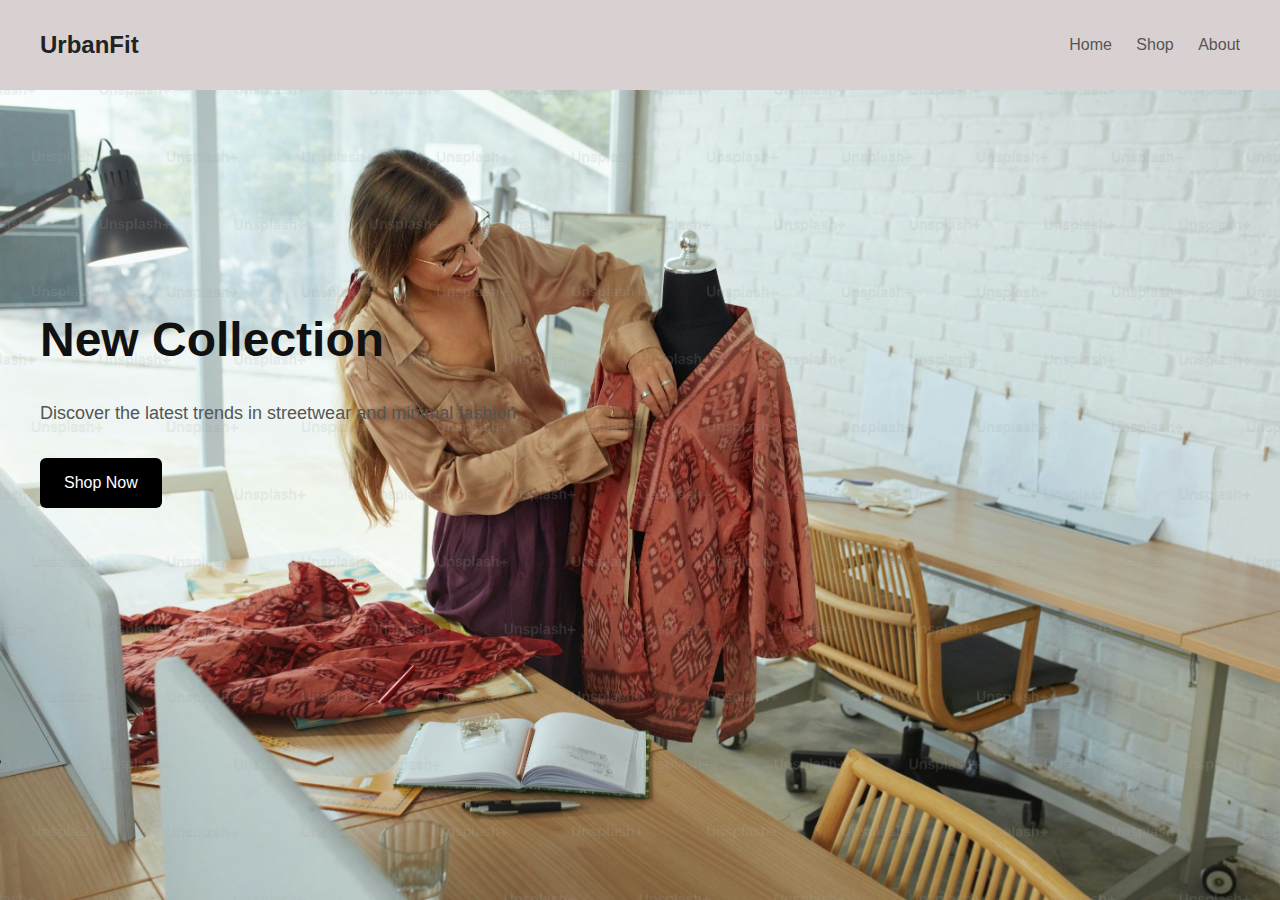
<file: index.html>
<!DOCTYPE html>
<html lang="en">

<head>
    <meta charset="UTF-8" />
    <title>UrbanFit</title>
    <link rel="stylesheet" href="index.css" />
</head>

<body>
    <!--narbar-->
    <header class="navbar">
        <div class="logo">UrbanFit</div>
        <div class="narpage">
            <a href="index.html">Home</a>
            <a href="shop.html">Shop</a>
            <a href="about.html">About</a>
                
        </div>
    </header>
    <!--banner-->
    <content>
        <div class="banner-text">
            <h1>New Collection</h1>
            <p>Discover the latest trends in streetwear and minimal fashion</p>
            <a href="shop.html" class="btn">Shop Now</a>
        </div>
        
    </content>
</body>

</html>
</file>
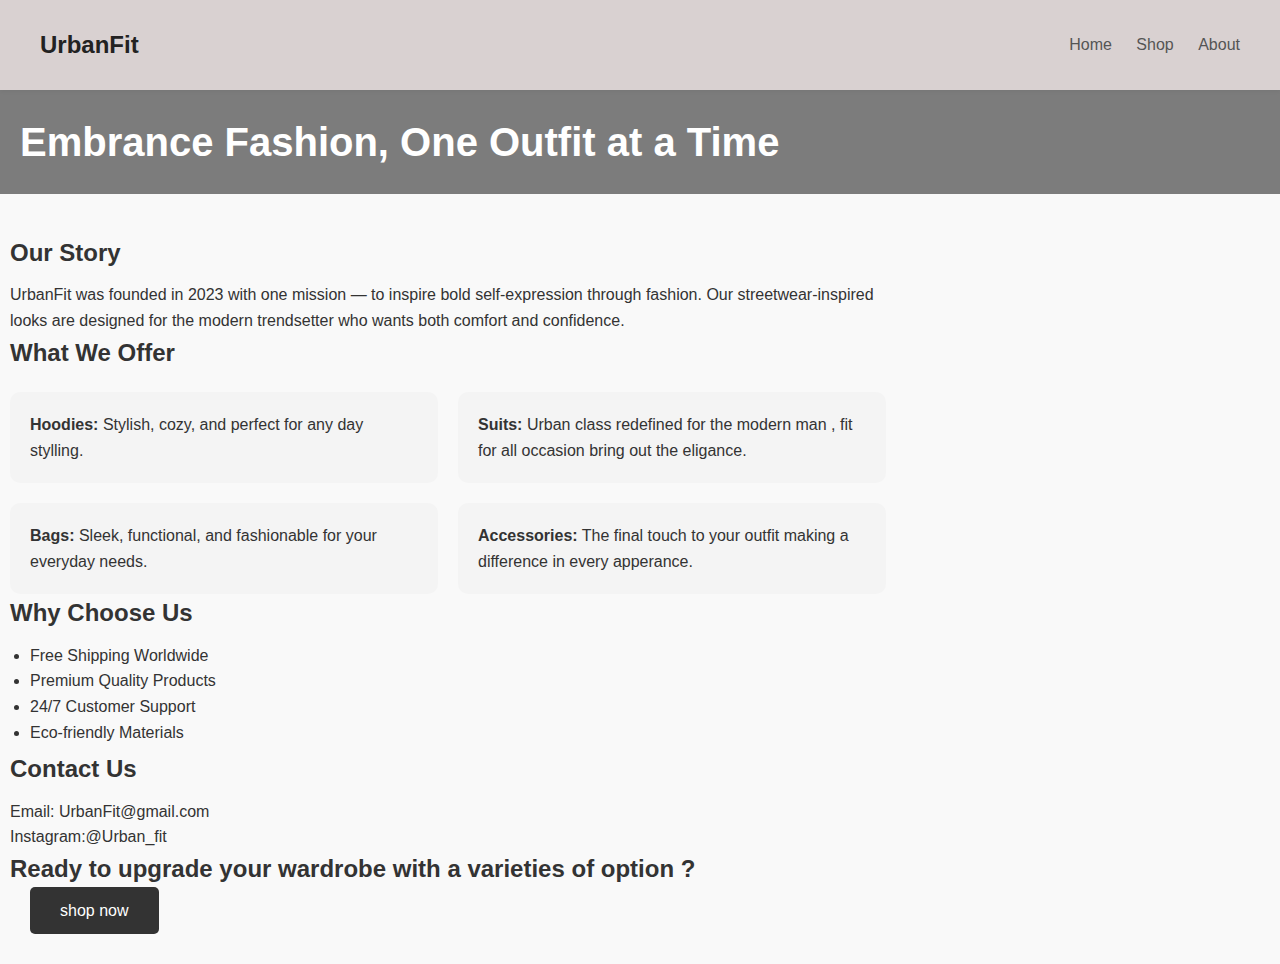
<file: about.html>
<!DOCTYPE html>
<html lang="en">

<head>
    <meta charset="UTF-8" />
    <link rel="stylesheet" href="about.css">
    <title>UrbanFit</title>
</head>

<body>
    <header class="navbar">
        <div class="logo">UrbanFit</div>
        <div class="narpage">
            <a href="index.html">Home</a>
            <a href="shop.html">Shop</a>
            <a href="about.html">About</a>
        </div>
    </header>
    <div class="info">


        <div class="hero">
            <h1>Embrance Fashion, One Outfit at a Time</h1>
        </div>

        <div class="section">
            <h2>Our Story</h2>
            <p>UrbanFit was founded in 2023 with one mission — to inspire bold self-expression through fashion. Our
                streetwear-inspired looks are designed for the modern trendsetter who wants both comfort and confidence.
            </p>
            <h2>What We Offer</h2>
            <div class="features">
                <div class="feature-box"><strong>Hoodies:</strong> Stylish, cozy, and perfect for any day stylling.
                </div>
                <div class="feature-box"><strong>Suits:</strong> Urban class redefined for the modern man , fit for all
                    occasion bring out the eligance.</div>
                <div class="feature-box"><strong>Bags:</strong> Sleek, functional, and fashionable for your everyday needs.
                </div>
                <div class="feature-box"><strong>Accessories:</strong> The final touch to your outfit making a
                    difference in
                    every apperance.</div>
            </div>
            <h2>Why Choose Us</h2>
            <ul>
                <li>Free Shipping Worldwide</li>
                <li>Premium Quality Products</li>
                <li>24/7 Customer Support</li>
                <li>Eco-friendly Materials</li>
            </ul>
            <h2>Contact Us</h2>
            <p>Email: UrbanFit@gmail.com</p>
            <p>Instagram:@Urban_fit</p>
            <h2>Ready to upgrade your wardrobe with a varieties of option ?</h2>
            <a href="shop.html" class="btn" >shop now</a>
        </div>
    </div>




</body>

</html>
</file>
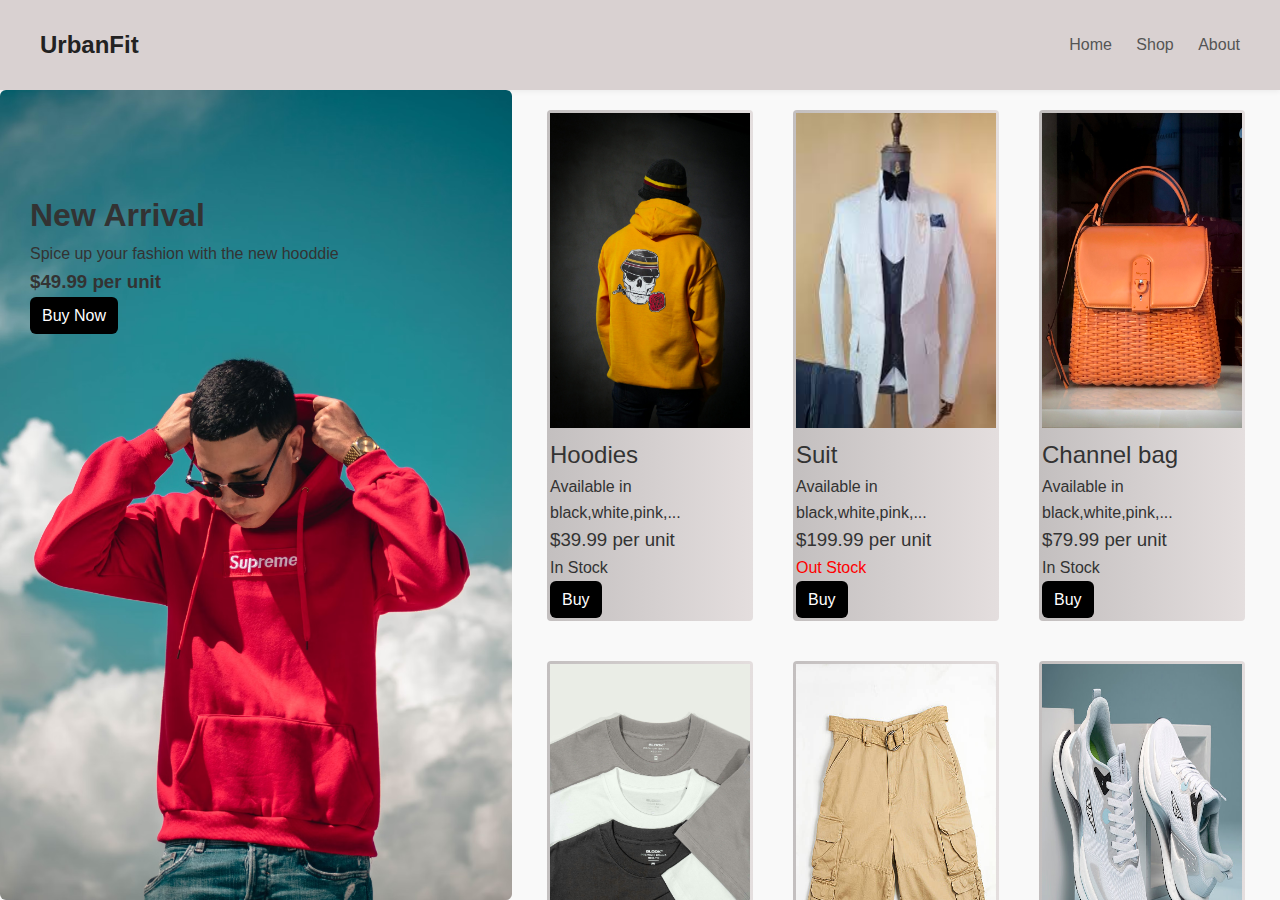
<file: shop.html>
<!DOCTYPE html>
<html lang="en">

<head>
    <meta charset="UTF-8" />
    <link rel="stylesheet" href="shop.css" />
    <title>UrbanFit</title>
</head>

<body>
    <header class="navbar">
        <div class="logo">UrbanFit</div>
        <div class="narpage">
            <a href="index.html">Home</a>
            <a href="shop.html">Shop</a>
            <a href="about.html">About</a>
        </div>
    </header>
    <div class="sales">
        <div class="major">
            <h1>New Arrival</h1>
            <p>Spice up your fashion with the new hooddie </p>
            <h3>$49.99 per unit</h3>
            <a href="#" class="btn">Buy Now</a>
        </div>
        <div class="sale">
            <div class="rows">
                <div class="products">
                    <img src="yellow-hoodiejpeg.jpeg" alt="searching" />
                    <h2>Hoodies</h2>
                    <p>Available in black,white,pink,...</p>
                    <h3>$39.99 per unit</h3>
                    <p>In Stock</p>
                    <a href="#" class="btn">Buy</a>
                </div>
                <div class="products">
                    <img src="suits.jpeg" alt="searching" />
                    <h2>Suit</h2>
                    <p>Available in black,white,pink,...</p>
                    <h3>$199.99 per unit</h3>
                    <p style="color: red;">Out Stock</p>
                    <a href="#" class="btn">Buy</a>
                </div>
                <div class="products">
                    <img src="bag.jpeg" alt="searching" />
                    <h2>Channel bag</h2>
                    <p>Available in black,white,pink,...</p>
                    <h3>$79.99 per unit</h3>
                    <p>In Stock</p>
                    <a href="#" class="btn">Buy</a>
                </div>
            </div>
            <div class="rows">
                <div class="products">
                    <img src="shirt.jpeg" alt="searching" />
                    <h2>Bradyy Shirts</h2>
                    <p>Available in black,white,pink,...</p>
                    <h3>$29.99 per unit</h3>
                    <p>In Stock</p>
                    <a href="#" class="btn">Buy</a>
                </div>
                <div class="products">
                    <img src="cs.jpeg" alt="searching" />
                    <h2>Cargo Shorts</h2>
                    <p>Available in black,white,pink,...</p>
                    <h3>$34.99 per unit</h3>
                    <p>In Stock</p>
                    <a href="#" class="btn">Buy</a>
                </div>
                <div class="products">
                    <img src="shoes.jpeg" alt="searching" />
                    <h2>Limited Edition</h2>
                    <p>Available in black,white,pink,...</p>
                    <h3>$119.99 per unit</h3>
                    <p>In Stock</p>
                    <a href="#" class="btn">Buy</a>
                </div>
            </div>


        </div>
    </sales>
</body>

</html>
</file>
<file: index.css>
*{
    padding: 0px;
    margin:0px;
    box-sizing: border-box;
}
body{
    font-family:Arial, Helvetica, sans-serif;
    background-color:#f9f9f9;
    line-height: 1.6;
    color: #333;
    height: 100vh;
}
/*navbar*/
.navbar{
    display:flex;
    justify-content: space-between;
    align-items: center;
    height: 10vh;
    padding: 20px 40px;
    background-color: #d9d1d1;
    box-shadow: 0 2px 5px rgba(0,0,0,0.05);
}
.logo{
    font-size: 24px;
    font-weight: 600;
    color: #222;
}
.narpage a{
    margin-left: 20px;
    text-decoration: none;
    color: #555;
    font-weight: 500;
    transition: 0.3s;
}
.nav-narpage a:hover{
    color: #000;
}
content{
    display: flex;
    align-items: center;
    justify-content: space-between;
    padding: 60px 40px ;
    height: 90vh;
    background: linear-gradient(to right,#f0f4f8,#ffffff);
    background-image: url('image.jpeg');
    background-repeat: no-repeat;
    background-position: 0% 20%;
    background-attachment: fixed;
    background-size:cover;
}
.banner-text{
    max-width: 50%;
    margin-bottom: 15%;
}
.banner-text h1{
    font-size: 48px;
    margin-bottom: 20px;
    color: #111;
}
.banner-text p{
    font-size:18px;
    margin-bottom: 30px;
    color: #555;
}
.btn{
    display: inline-block;
    background-color: #000;
    padding: 12px 24px;
    color: white;
    text-decoration: none;
    border-radius: 6px;
    transition: background 0.3s;
    
}
.btn:hover{background-color: #444;
}
content img{
    
    border-radius: 12px;
    box-shadow: 0 8px 20px rgba(0, 0, 0, 0.1);
}
@media screen and (max-width:700px) {

}
</file>
<file: about.css>
* {
  padding: 0px;
  margin: 0px;
  box-sizing: border-box;
}

body {
  font-family: Arial, Helvetica, sans-serif;
  background-color: #f9f9f9;
  line-height: 1.6;
  color: #333;
  height: 100vh;
}

/*navbar*/
.navbar {
  display: flex;
  justify-content: space-between;
  align-items: center;
  height: 10vh;
  padding: 20px 40px;
  background-color: #d9d1d1;
  box-shadow: 0 2px 5px rgba(0, 0, 0, 0.05);
}

.logo {
  font-size: 24px;
  font-weight: 600;
  color: #222;
}

.narpage a {
  margin-left: 20px;
  text-decoration: none;
  color: #555;
  font-weight: 500;
  transition: 0.3s;
}

.nav-narpage a:hover {
  color: #000;
}

.info {
  width: 70vw;
  margin-left: 0px;

}


.hero {

  color: white;

}

.hero h1 {
  background: rgba(0, 0, 0, 0.5);
  padding: 20px;
  font-size: 2.5em;
  width: 100vw;
}

.section {
  padding: 40px 10px;
  max-width: 100vw;
  margin: auto;
}

.section h2 {
  color: #333;
  margin-bottom: 10px;
}

.section p {
  max-width: 90vw;
}

.features {
  display: flex;
  flex-wrap: wrap;
  gap: 20px;
  margin-top: 20px;
}

.feature-box {
  flex: 1 1 45%;
  background: #f4f4f4;
  padding: 20px;
  border-radius: 10px;
}
.section ul{
  margin: 5px 20px;
}
.section a{
  padding: 15px 30px;
  font-size: 1em;
  background: #333;
  margin: 20px;
  color: white;
  border: none;
  cursor: pointer;
  text-decoration: none;
  border-radius: 5px;
}
</file>
<file: shop.css>
* {
    padding: 0px;
    margin: 0px;
    box-sizing: border-box;
}

body {
    font-family: Arial, Helvetica, sans-serif;
    background-color: #f9f9f9;
    line-height: 1.6;
    color: #333;
    height: 100vh;
}

/*navbar*/
.navbar {
    display: flex;
    justify-content: space-between;
    align-items: center;
    height: 10vh;
    padding: 20px 40px;
    background-color: #d9d1d1;
    box-shadow: 0 2px 5px rgba(0, 0, 0, 0.05);
}

.logo {
    font-size: 24px;
    font-weight: 600;
    color: #222;
}

.narpage a {
    margin-left: 20px;
    text-decoration: none;
    color: #555;
    font-weight: 500;
    transition: 0.3s;
}

.nav-narpage a:hover {
    color: #000;
}

.sales {
    justify-content: center;
}

.major {
    width: 100%;
    height:700px ;

    padding: 100px 30px;
    border-radius: 6px;
    background: linear-gradient(to right, #f0f4f8, #ffffff);
    background-image: url('hooddie.jpeg');
    background-repeat: no-repeat;
    background-position: center;
    background-size: cover;
}

.major h1 {
    font-weight: 700;
}

.btn {
    display: inline-block;
    background-color: #000;
    color: #fff;
    padding: 6px 12px;
    text-decoration: none;
    border-radius: 6px;
    transition: background 0.3s;

}

.btn:hover {
    background-color: #444;
}

.sale {
    width: 100%;
    padding: 0px 15px;
    display: flex;
}

.sale .products {
    height:max-content;
    width: 38vw;
    padding: 3px;
    border-radius: 4px;
    margin: 20px;
    background: linear-gradient(to right, #c3bfbf, #e4dede);
}

.sale .products img {
    height: 35vh;
    width: 100%;
}

.sale .products h2 {
    font-weight: 400;
}

.sale .products h3 {
    font-weight: 300;
}

@media screen and (min-width:800px) {
    .sales{
        display: flex;
        height: 90vh;
    }
    .major{
        width: 40%;
        height:90vh ;
        position: sticky;
        top: 0;
        float:left;
    }
    .sale{
        width: 60%;
        display: block ;
        overflow-y: scroll;
    }
    .sale .rows{
        display: flex;
    }
}
</file>
